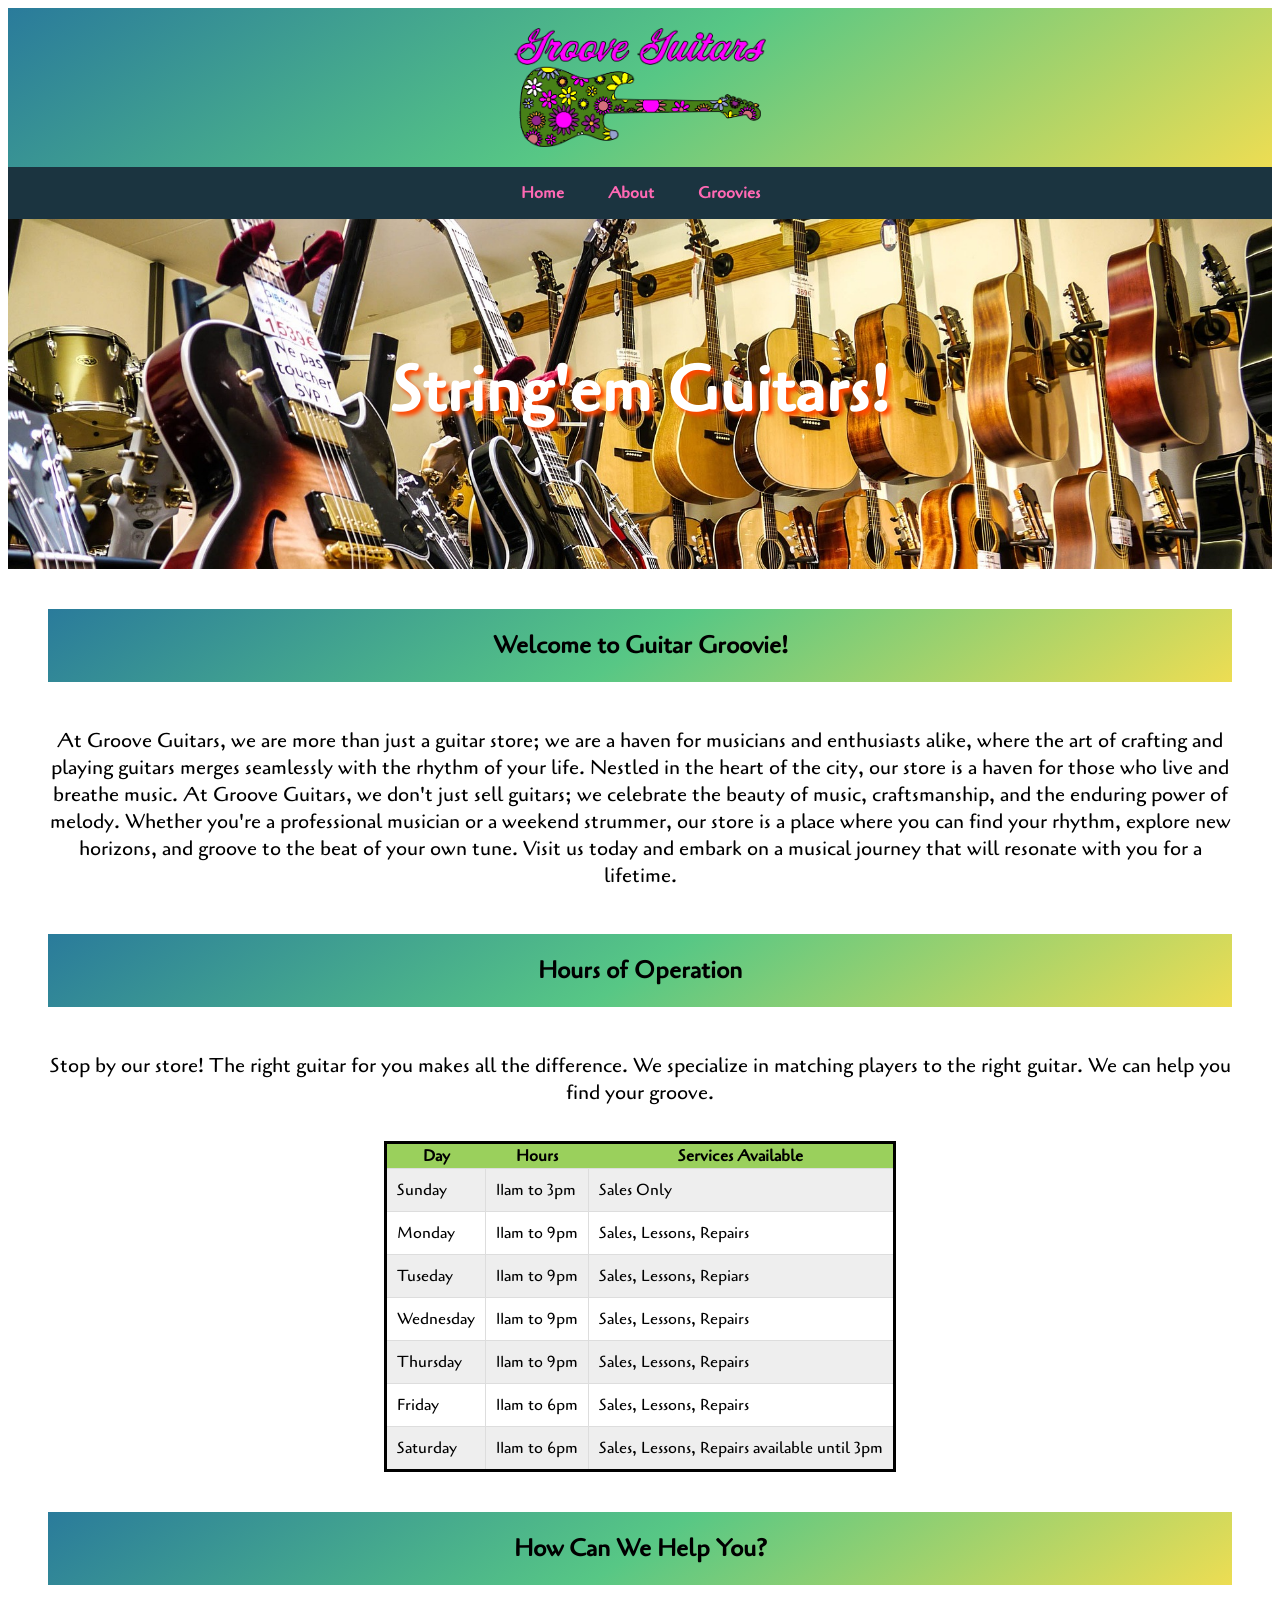
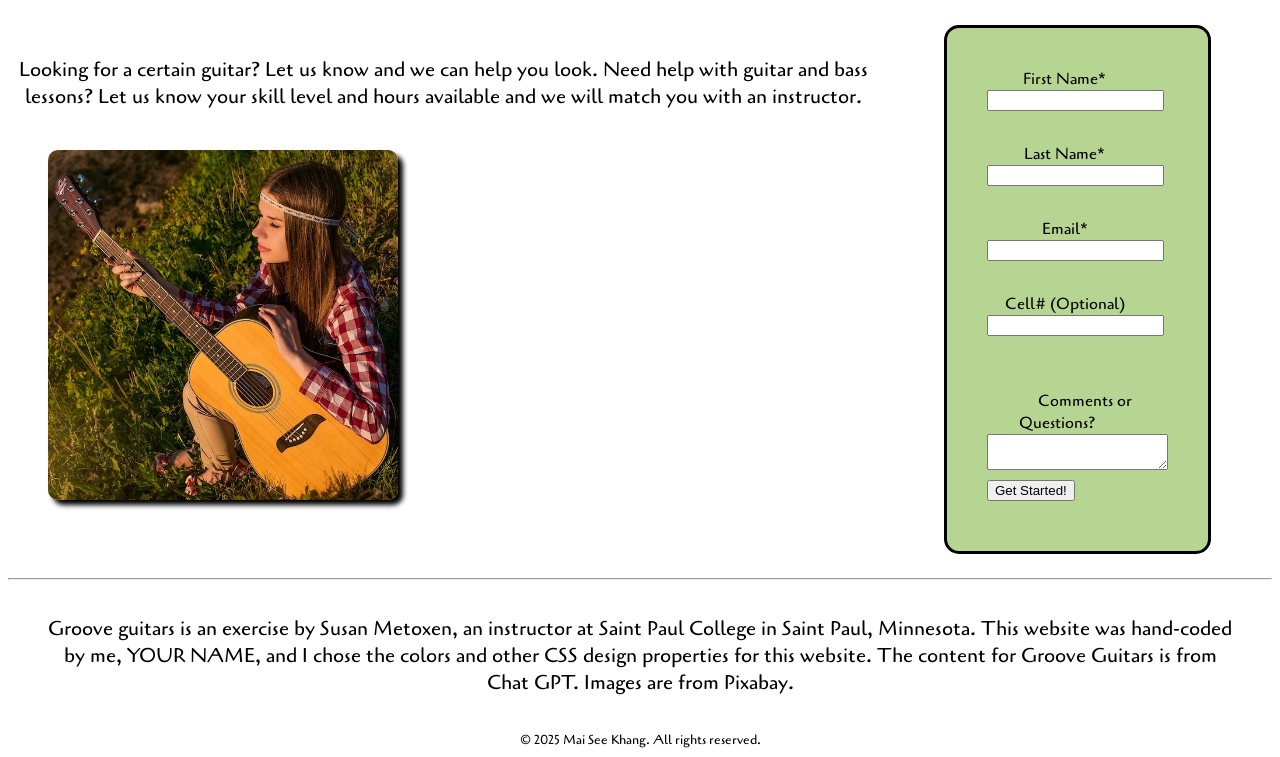
<file: groovie-guitars/index.html>
<DOCTYPE html>
	<html lang="en">
	<head>
		<meta charset="utf-8">
		<meta name="viewport" content="width=device-width, initial-scale=1.0"/>
		<meta name="description" content="Groovie guitars carries the grooviest guitars on the planet! Stop by our store to find your guitar!">
		<title>Groovie Guitars: Home Page</title>
		<link rel="stylesheet" href="style.css">
	</head>

	<header>
		<img src="images/groove-guitars-logo.png" height="269px" width="570px" alt="Groovie logo" class="logo">
	</header>

	<nav>
		<ul>
			<li><a href="index.html">Home</a></li>
			<li><a href="about.html">About</a></li>
			<li><a href="groovies.html">Groovies</a></li>
		</ul>
	</nav>

		<div id="home-hero">
			<h1>String'em Guitars!</h1>
		</div>

	<main>
		<body>
			<h2>Welcome to Guitar Groovie!</h2>
				<p>
					At Groove Guitars, we are more than just a guitar store; we are a haven for musicians and enthusiasts alike, where the art of crafting and playing guitars merges seamlessly with the rhythm of your life. Nestled in the heart of the city, our store is a haven for those who live and breathe music.
				
					At Groove Guitars, we don't just sell guitars; we celebrate the beauty of music, craftsmanship, and the enduring power of melody. Whether you're a professional musician or a weekend strummer, our store is a place where you can find your rhythm, explore new horizons, and groove to the beat of your own tune. Visit us today and embark on a musical journey that will resonate with you for a lifetime.
				</p>
			<h2>Hours of Operation</h2>
				<p>
					Stop by our store! The right guitar for you makes all the difference. We specialize in matching players to the right guitar. We can help you find your groove.
				</p> <!-- table of avaiable hours -->
					<table> 
						<tr>
							<th>Day</th>
							<th>Hours</th>
							<th>Services Available</th>
						</tr>
						<tr>
							<td>Sunday</td>
							<td>11am to 3pm</td>
							<td>Sales Only</td>
						</tr>
						<tr>
							<td>Monday</td>
							<td>11am to 9pm</td>
							<td>Sales, Lessons, Repairs</td>
						</tr>
						<tr>
							<td>Tuseday</td>
							<td>11am to 9pm</td>
							<td>Sales, Lessons, Repiars</td>
						</tr>
						<tr>
							<td>Wednesday</td>
							<td>11am to 9pm</td>
							<td>Sales, Lessons, Repairs</td>
						</tr>
						<tr>
							<td>Thursday</td>
							<td>11am to 9pm</td>
							<td>Sales, Lessons, Repairs</td>
						</tr>
						<tr>
							<td>Friday</td>
							<td>11am to 6pm</td>
							<td>Sales, Lessons, Repairs</td>
						</tr>
						<tr>
							<td>Saturday</td>
							<td>11am to 6pm</td>
							<td>Sales, Lessons, Repairs available until 3pm</td>
						</tr>	
					</table>	
			<h2>How Can We Help You?</h2>
			<div id="image-and-form">
				<div id="groovy-player">
					Looking for a certain guitar? Let us know and we can help you look. Need help with guitar and bass lessons? Let us know your skill level and hours available and we will match you with an instructor.
					<img src="images/groovy-player.jpg" alt="Sitting in the bushes, enjoying the sunset." class="groovy-player">
				</div>
					</p>	
				</p> <!--Submission form -->
				<div id="form">
					<form action="https://webdevstudents.com/portfolio/submit-form.php" method="post">
						<label for="first_name">First Name*</label><br>
						<input type="text" name="first_name" id="first_name"><br>

						<label for="last_name">Last Name*</label><br>
						<input form="text" name="last_name" id="last_name"><br>

						<label for="email">Email*</label><br>
						<input type="email" name="email" id="email"><br>

						<label for="phone">Cell# (Optional)</label><br>
						<input type="tel" name="phone" id="phone"><br><br>

						<label for="comments">Comments or Questions?</label>
						<textarea id="comments" name="comments"></textarea>

						<input type="submit" value="Get Started!">
					</form>
				</div>		
			</div>	
		</body>	
	</main>

	<footer>
		<hr>
		<p>
			Groove guitars is an exercise by Susan Metoxen, an instructor at Saint Paul College in Saint Paul, Minnesota. This website was hand-coded by me, YOUR NAME, and I chose the colors and other CSS design properties for this website. The content for Groove Guitars is from Chat GPT. Images are from Pixabay.
		</p>
			<small>&copy; 2025 Mai See Khang. All rights reserved.</small>
	</footer>
</file>
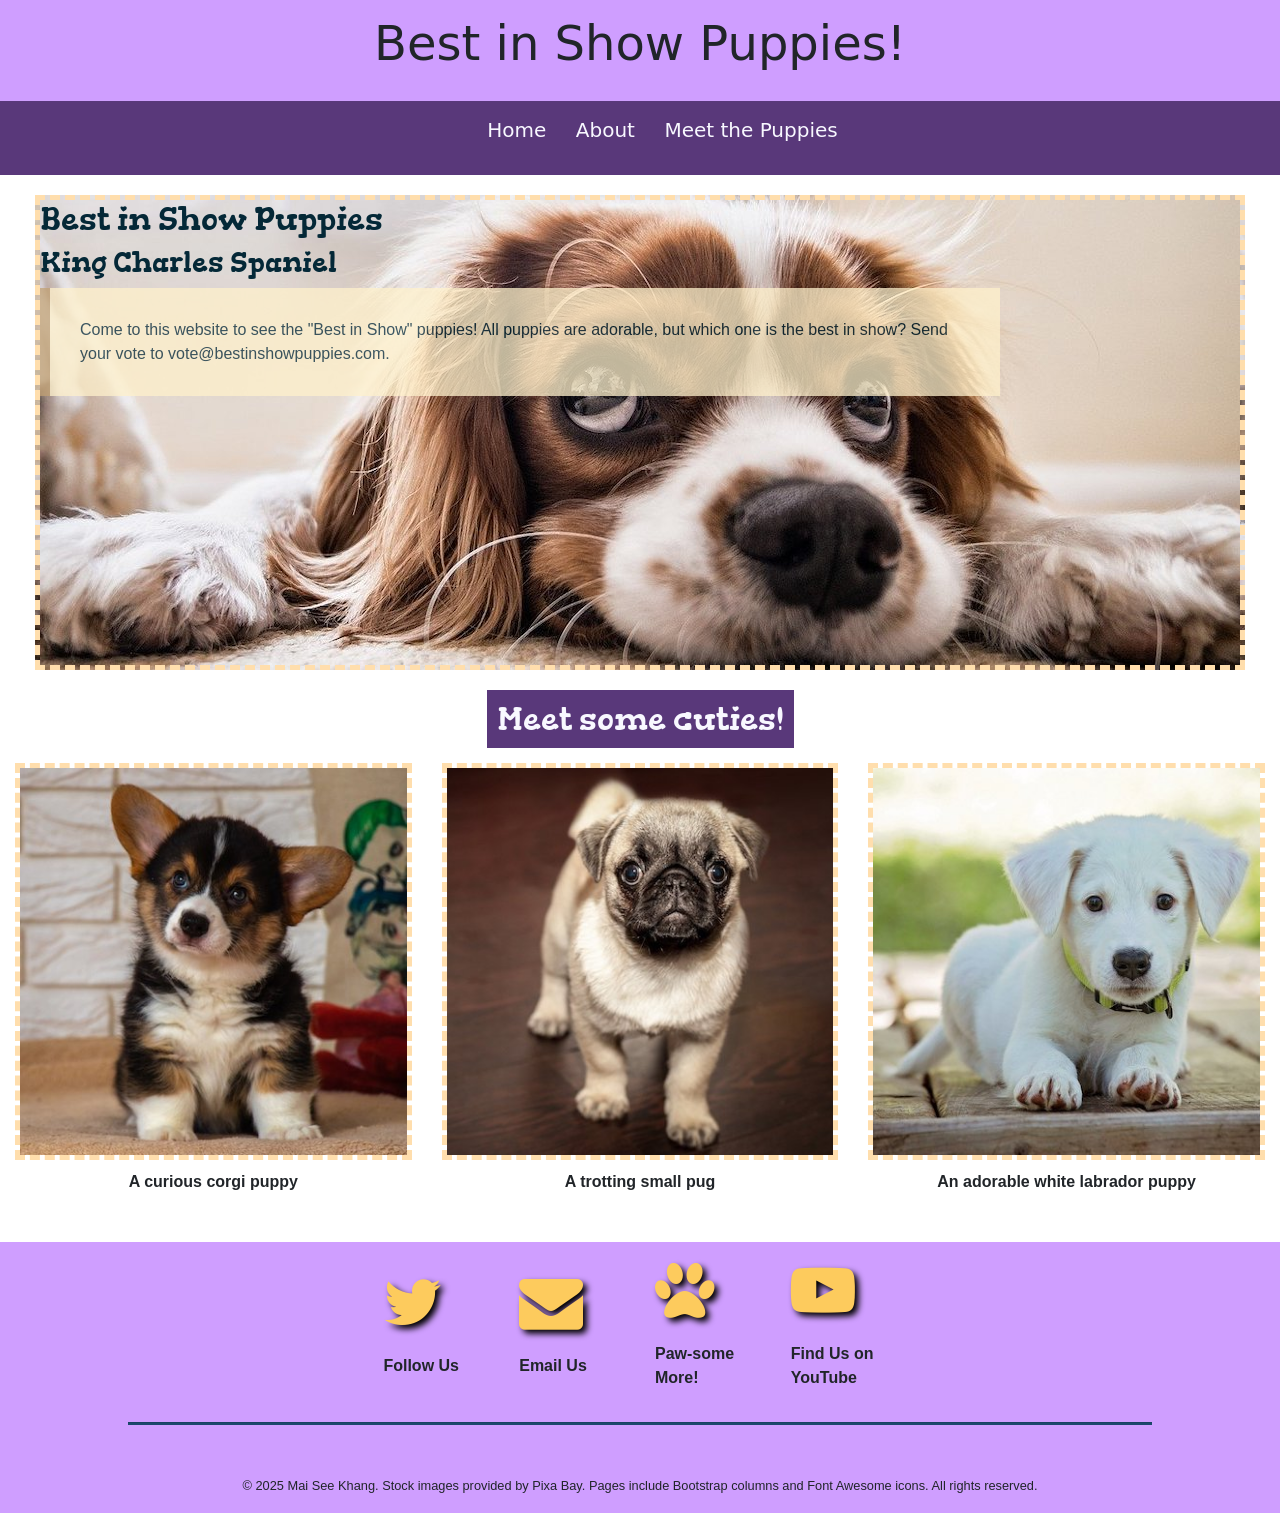
<file: puppies/index.html>
<!DOCTYPE html>
	<html lang="en">
	<head>
		<meta charset="utf-8">
		<meta name="viewport" content="width=device-width, initial-scale=1.0"/>
		<title>Best in The Show Puppies!</title>
		<meta name="description" content="The home page to Mai's portfolio website.">
		<link rel="stylesheet" href="style.css">
		<link rel="stylesheet" href="https://maxcdn.bootstrapcdn.com/bootstrap/4.5.2/css/bootstrap.min.css">
		<link rel="stylesheet" href="https://cdnjs.cloudflare.com/ajax/libs/font-awesome/4.7.0/css/font-awesome.min.css">
	</head>
		
		<body>
	<header>
		<h1>Best in Show Puppies!</h1>
	</header>

		<nav>
			<ul>
				<li><a href="index.html">Home</a></li>
				<li><a href="about.html">About</a></li>
				<li><a href="meet-puppies.html">Meet the Puppies</a></li>
			</ul>	
		</nav>	

		<main>
				<div class="container-fluid">
					<div class="row">
						<div class="col-sm-12">	

							<div class="home-hero">
								<div class="king-text">
									<h2>Best in Show Puppies</h2>
									<h3>King Charles Spaniel</h3>
								</div>	

								<blockquote>
									Come to this website to see the "Best in Show" puppies! 
									All puppies are adorable, but which one is the best in show? Send your vote to vote@bestinshowpuppies.com.
								</blockquote>	
							</div>
						</div>
					</div>
				</div>				
						<div class="meb-header">	
							<h2 class="meet-dog-breeds">Meet some cuties!</h2>
						</div>	

				<div class="container-fluid">
					<div class="row justify-content-center">
						<div class="col-sm-4 text-center">
							<img src="images/corgi.jpg" height="400" width="400" alt="A curious little corgi puppy." class="img-fluid">
							<p>A curious corgi puppy</p>
						</div>
						<div class="col-sm-4 text-center">	
							<img src="images/pug.jpg" height="400" width="400" alt="Tiny pug puppy, troting in front of the camera." class="img-fluid">
							<p>A trotting small pug</p>
						</div>
						<div class="col-sm-4 text-center">	
							<img src="images/white-puppy.jpg" height="400" width="400" alt="A white labrador retriever laying down." class="img-fluid">
							<p>An adorable white labrador puppy</p>
						</div>
		</main>

				<footer>		
					<div class="container-fluid"> 
						<div class="row">
							<div class="col-sm-3">
								<i class="fa fa-twitter" aria-hidden="true"style="font-size: 4em;"></i>
								<p>Follow Us</p>
							</div>	

							<div class="col-sm-3">
								<i class="fa fa-envelope" aria-hidden="true"style="font-size: 4em;"></i>
								<p>Email Us</p>
							</div>

							<div class="col-sm-3">
								<i class="fa fa-paw" aria-hidden="true" style="font-size: 4em;"></i>
								<p>Paw-some More!</p>
							</div>

							<div class="col-sm-3">
								<i class="fa fa-youtube-play" aria-hidden="true" style="font-size: 4em;"></i>
								<p>Find Us on YouTube</p>
							</div>	
						</div>
					</div>

					<div class="footer-line">
						<hr>
					</div>	
						<div class="copyright-custom">	
							<small>&copy; 2025 Mai See Khang. Stock images provided by Pixa Bay. Pages include Bootstrap columns and Font Awesome icons. All rights reserved.</small>
						</div>		

				</footer>
			</body>
		</html>
</file>
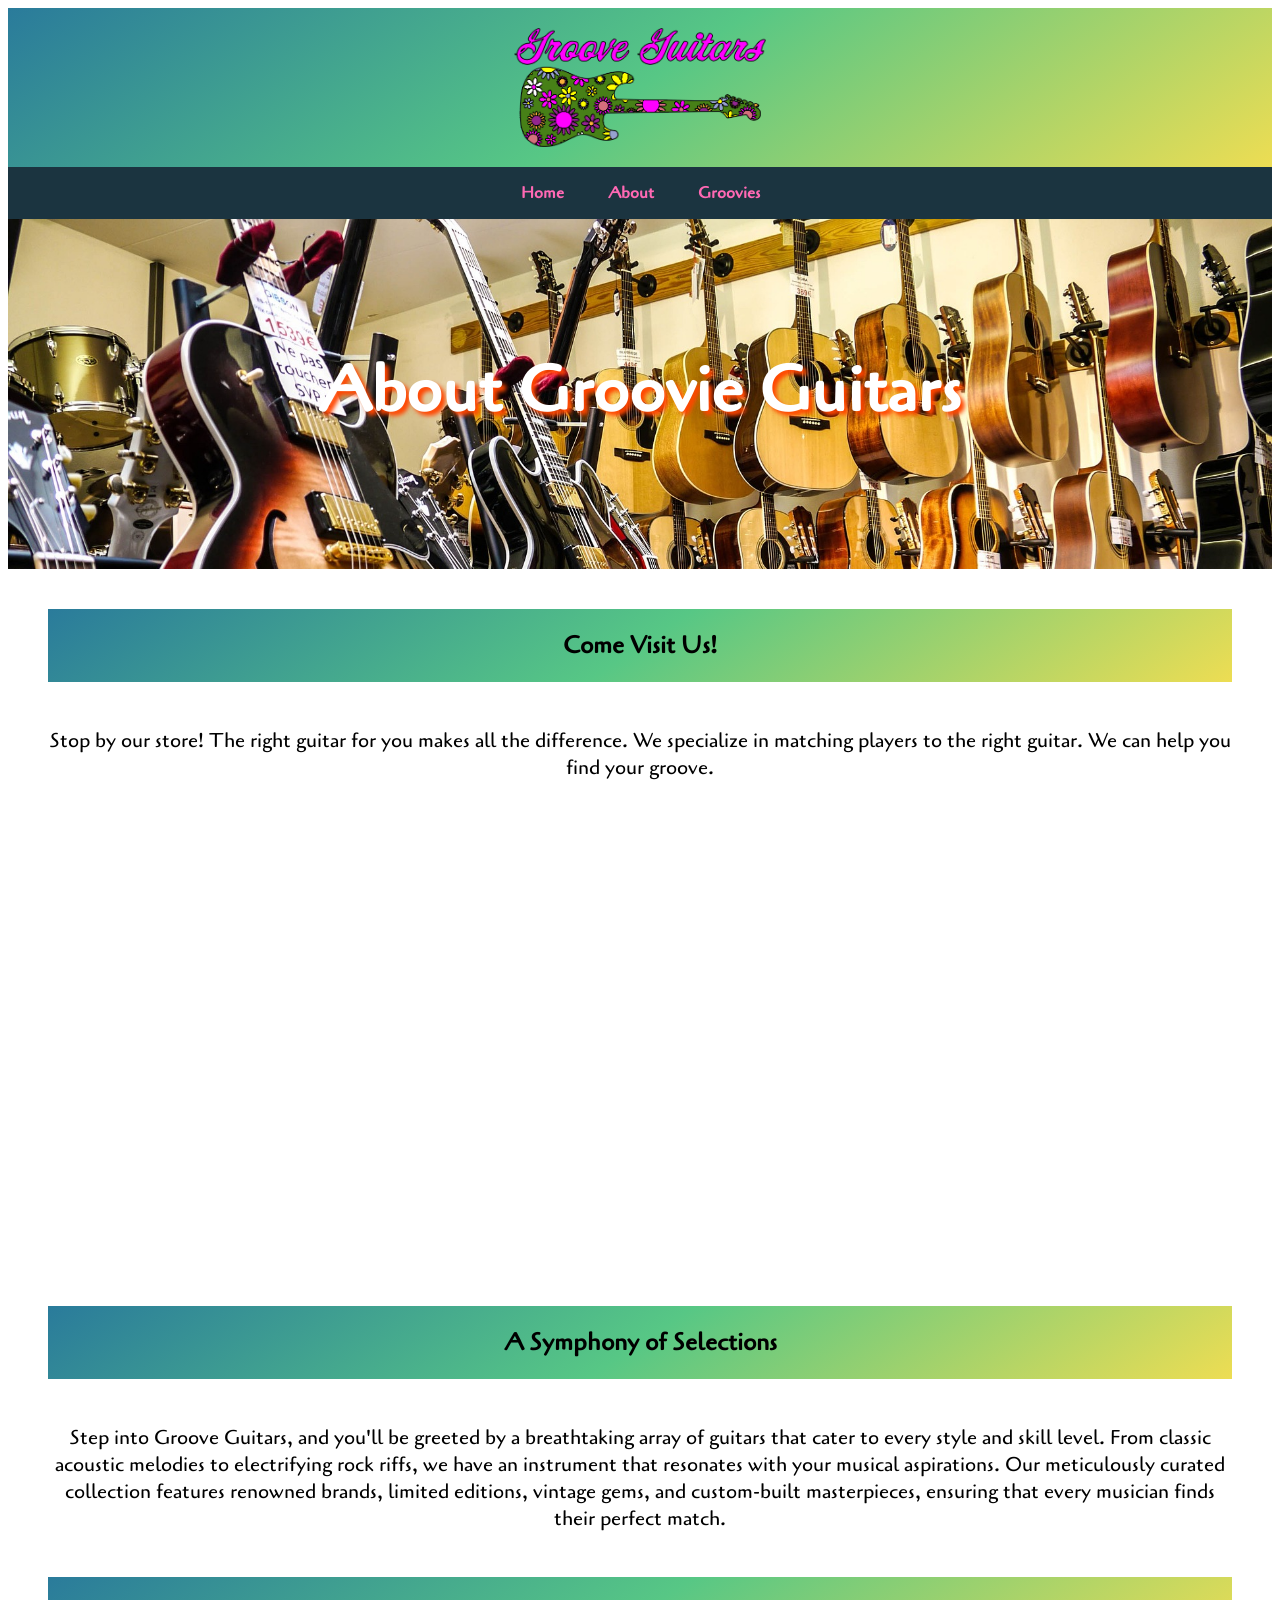
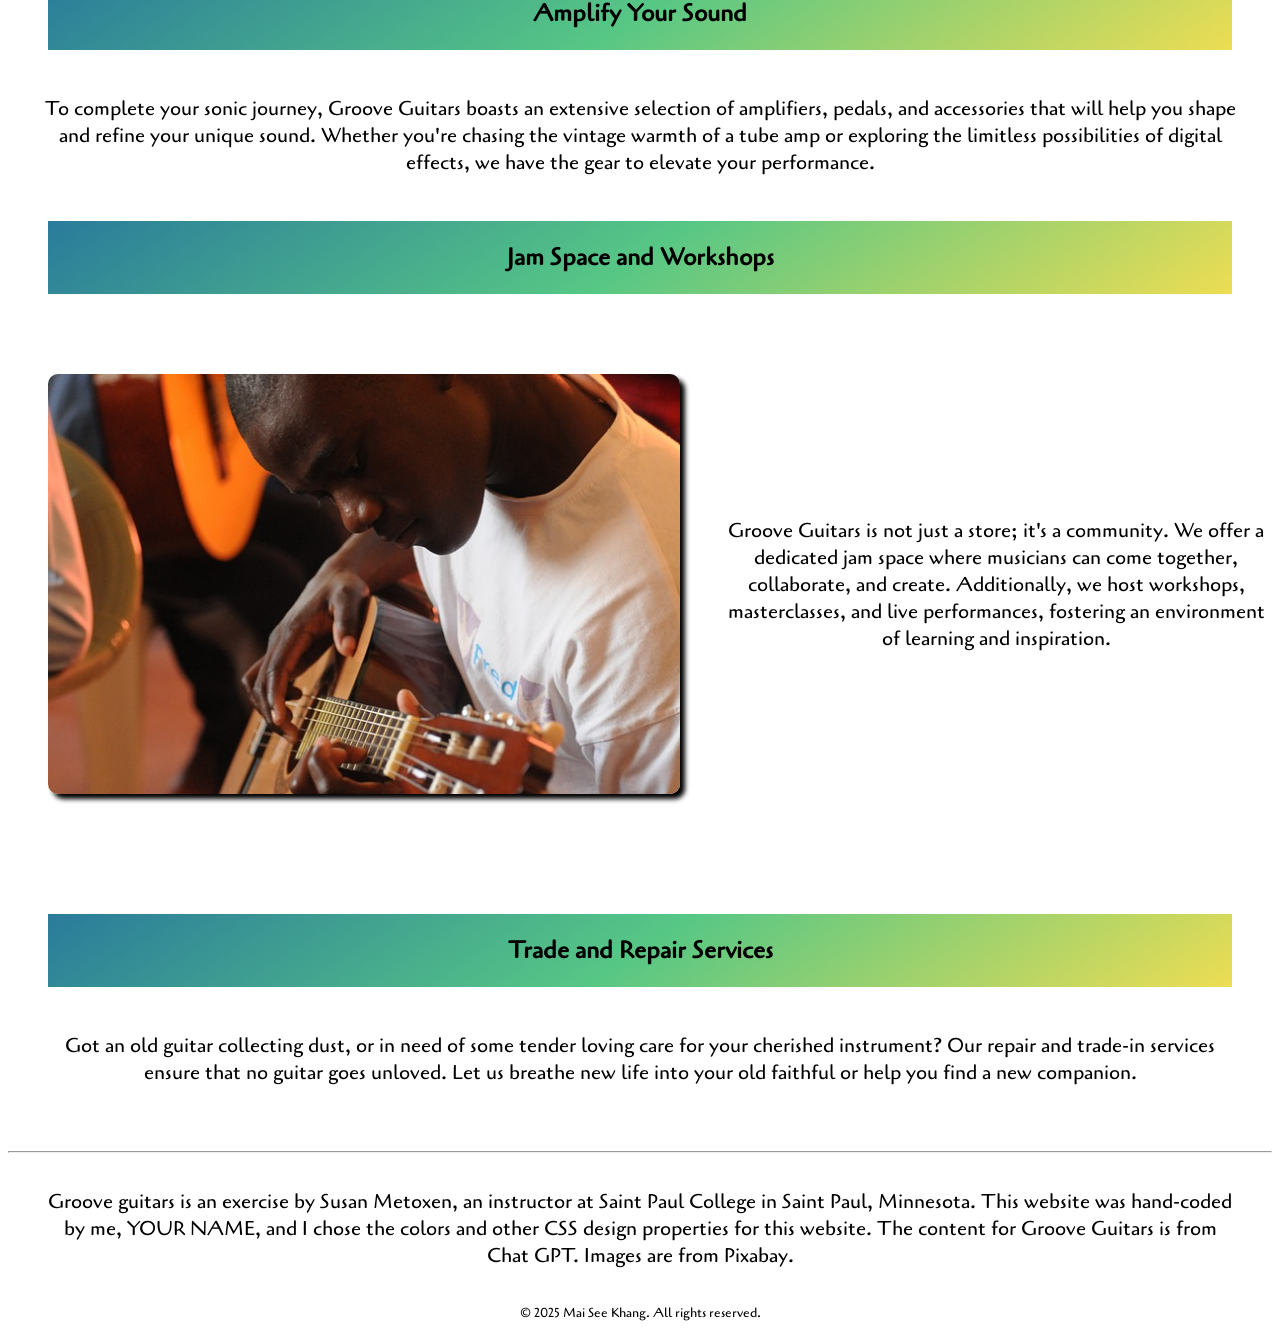
<file: groovie-guitars/about.html>
<DOCTYPE html>
	<html lang="en">
	<head>
		<meta charset="utf-8">
		<meta name="viewport" content="width=device-width, initial-scale=1.0"/>
		<meta name="description" content="Groovie guitars carries the grooviest guitars on the planet! Stop by our store to find your guitar!">
		<title>Groovie Guitars: Home Page</title>
		<link rel="stylesheet" href="style.css">
	</head>

	<header>
		<img src="images/groove-guitars-logo.png" height="269px" width="570px" alt="Groovie logo" class="logo">
	</header>

	<nav>
		<ul>
			<li><a href="index.html">Home</a></li>
			<li><a href="about.html">About</a></li>
			<li><a href="groovies.html">Groovies</a></li>
		</ul>
	</nav>

		<div id="home-hero">
			<h1>About Groovie Guitars</h1>
		</div>

	<main>
		<body>
			<h2>Come Visit Us!</h2>
				<p>
					Stop by our store! The right guitar for you makes all the difference. We specialize in matching players to the right guitar. We can help you find your groove.
				</p>

			<iframe src="https://www.google.com/maps/embed?pb=!1m18!1m12!1m3!1d2820.1818224122353!2d-93.02240502333166!3d45.02123436288452!2m3!1f0!2f0!3f0!3m2!1i1024!2i768!4f13.1!3m3!1m2!1s0x52b2d3e4136a54dd%3A0x8e8633046f8ad2f1!2sCLAW%20LAND!5e0!3m2!1sen!2sus!4v1745114066070!5m2!1sen!2sus" width="600" height="450" style="border:0;" allowfullscreen="" loading="lazy" referrerpolicy="no-referrer-when-downgrade"></iframe>
				
			<h2>A Symphony of Selections</h2>
				<p>
					Step into Groove Guitars, and you'll be greeted by a breathtaking array of guitars that cater to every style and skill level. From classic acoustic melodies to electrifying rock riffs, we have an instrument that resonates with your musical aspirations. Our meticulously curated collection features renowned brands, limited editions, vintage gems, and custom-built masterpieces, ensuring that every musician finds their perfect match.
				</p>
			<h2>Amplify Your Sound</h2>
				<p>
					To complete your sonic journey, Groove Guitars boasts an extensive selection of amplifiers, pedals, and accessories that will help you shape and refine your unique sound. Whether you're chasing the vintage warmth of a tube amp or exploring the limitless possibilities of digital effects, we have the gear to elevate your performance.
				</p>
			<h2>Jam Space and Workshops</h2>
					<div id="lessons">	
						<img src="images/guitar-lessons.jpg" alt="Example of guitar lessons" class="lessons">
					Groove Guitars is not just a store; it's a community. We offer a dedicated jam space where musicians can come together, collaborate, and create. Additionally, we host workshops, masterclasses, and live performances, fostering an environment of learning and inspiration.
					</div>	
				</p>
			<h2>Trade and Repair Services</h2>
				<p>
					Got an old guitar collecting dust, or in need of some tender loving care for your cherished instrument? Our repair and trade-in services ensure that no guitar goes unloved. Let us breathe new life into your old faithful or help you find a new companion.
				</p>
					<br>
		</body>	
	</main>

	<footer>
		<hr>
		<p>
			Groove guitars is an exercise by Susan Metoxen, an instructor at Saint Paul College in Saint Paul, Minnesota. This website was hand-coded by me, YOUR NAME, and I chose the colors and other CSS design properties for this website. The content for Groove Guitars is from Chat GPT. Images are from Pixabay.
		</p>
			<small>&copy; 2025 Mai See Khang. All rights reserved.</small>
	</footer>
</file>
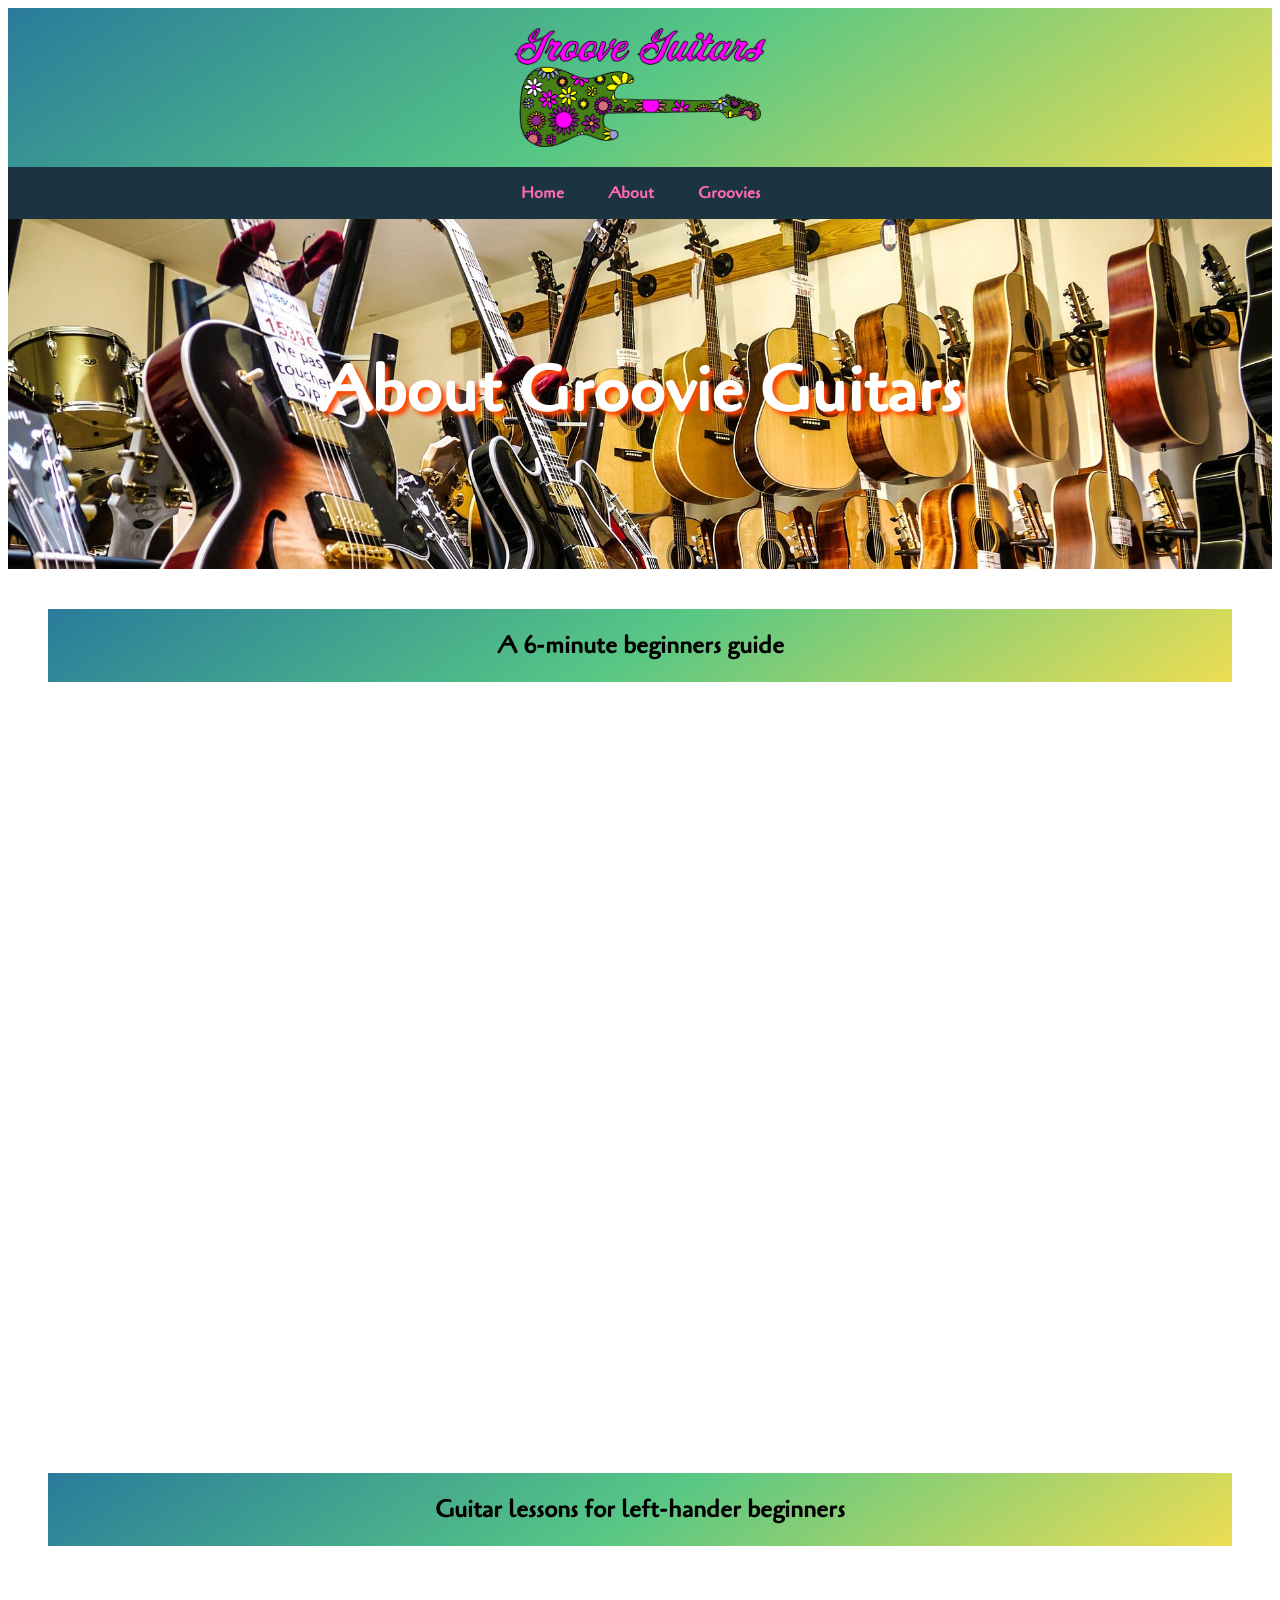
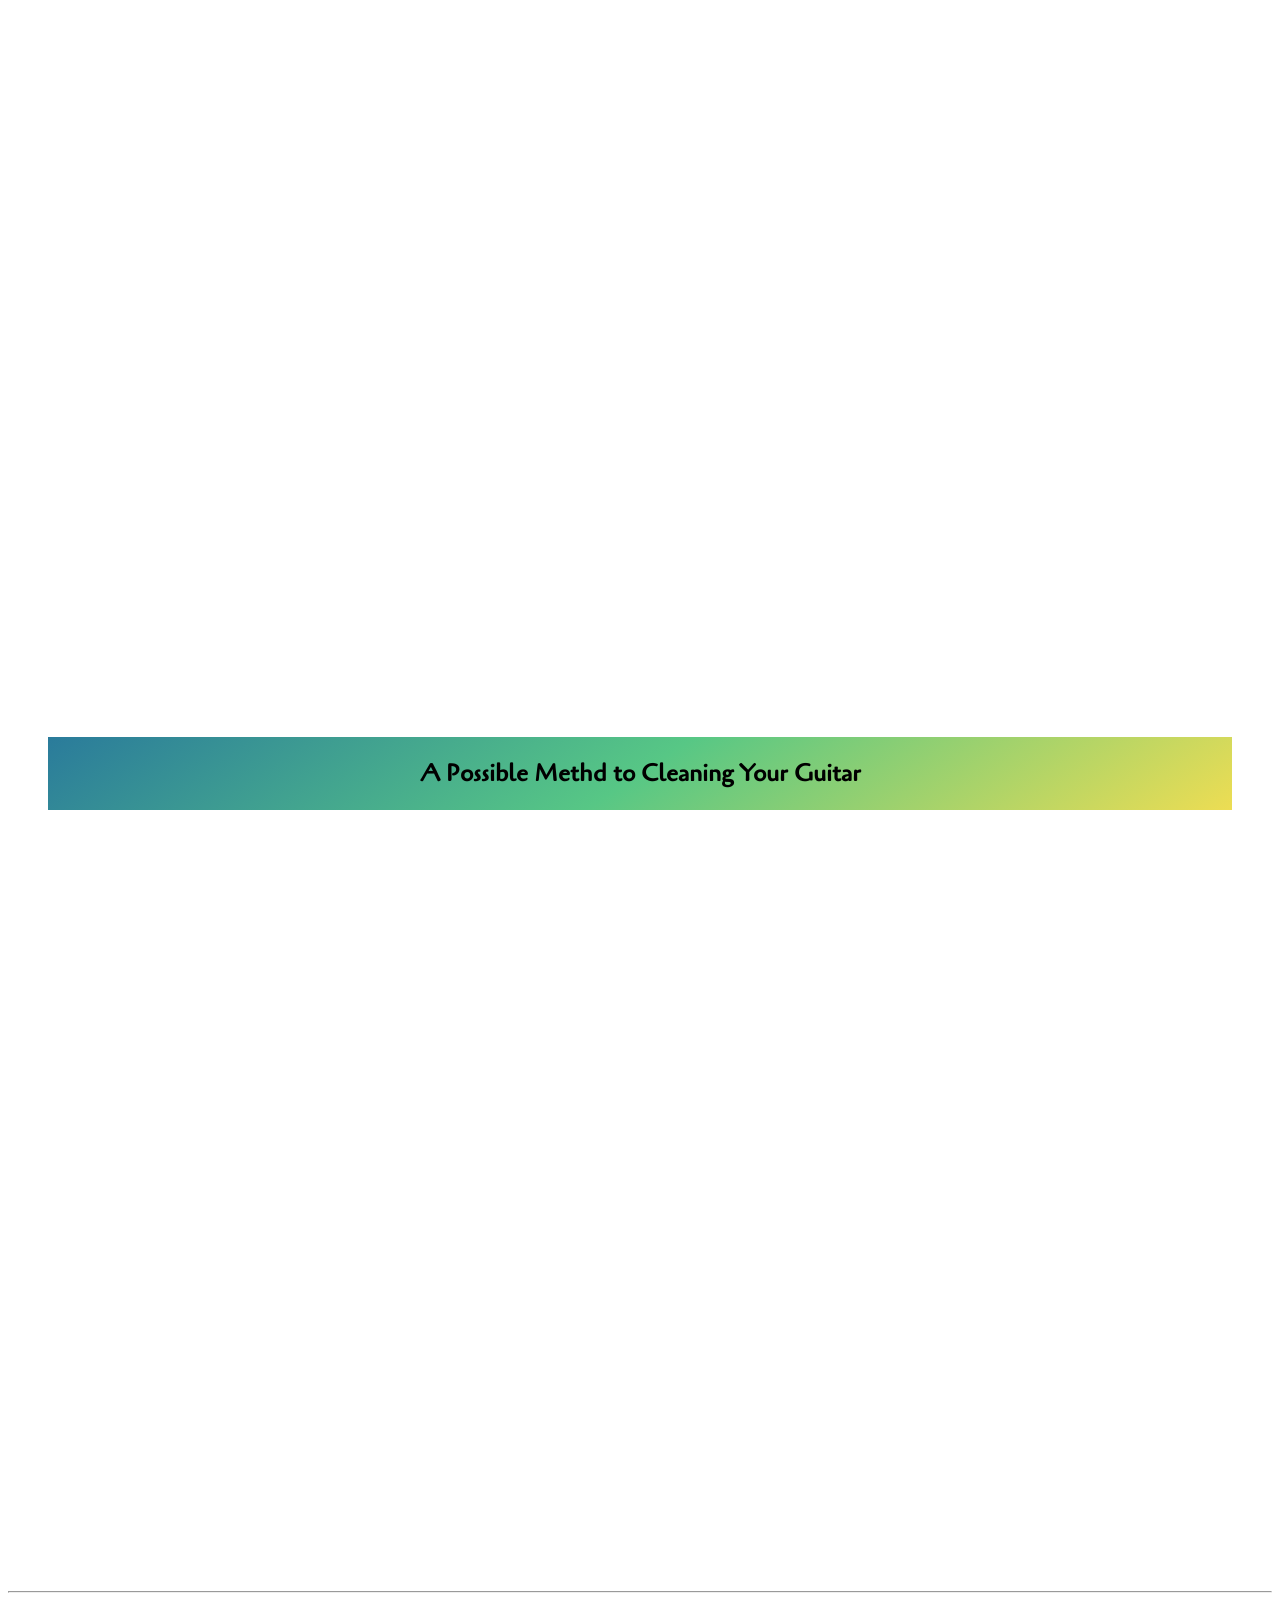
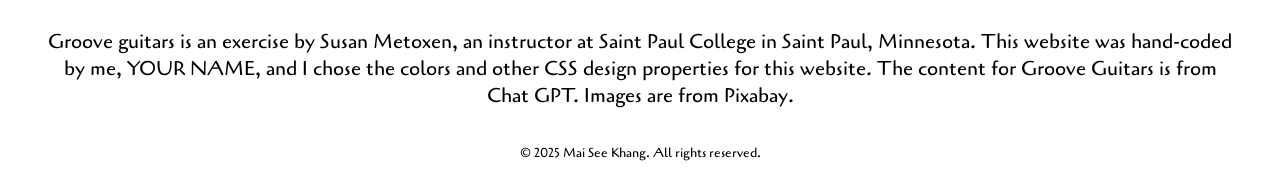
<file: groovie-guitars/groovies.html>
<DOCTYPE html>
	<html lang="en">
	<head>
		<meta charset="utf-8">
		<meta name="viewport" content="width=device-width, initial-scale=1.0"/>
		<meta name="description" content="Groovie guitars carries the grooviest guitars on the planet! Stop by our store to find your guitar!">
		<title>Groovie Guitars: Home Page</title>
		<link rel="stylesheet" href="style.css">
	</head>

	<header>
		<img src="images/groove-guitars-logo.png" height="269px" width="570px" alt="Groovie logo" class="logo">
	</header>

	<nav>
		<ul>
			<li><a href="index.html">Home</a></li>
			<li><a href="about.html">About</a></li>
			<li><a href="groovies.html">Groovies</a></li>
		</ul>
	</nav>

		<div id="home-hero">
			<h1>About Groovie Guitars</h1>
		</div>

	<main>
		<body>
			<h2>A 6-minute beginners guide</h2>
				<div class="video-container">
  					<iframe width="560" height="315" src="https://www.youtube.com/embed/-X84GG06g-c?si=eGWVMqutOH0mODcj" title="YouTube video player" frameborder="0" allow="accelerometer; autoplay; clipboard-write; encrypted-media; gyroscope; picture-in-picture; web-share" referrerpolicy="strict-origin-when-cross-origin" allowfullscreen></iframe>
				</div>

			<h2>Guitar lessons for left-hander beginners</h2>
				<div class="video-container">
					<iframe width="560" height="315" src="https://www.youtube.com/embed/LNS_m2IosVY?si=uSHyddRr2qbBqQGs" title="YouTube video player" frameborder="0" allow="accelerometer; autoplay; clipboard-write; encrypted-media; gyroscope; picture-in-picture; web-share" referrerpolicy="strict-origin-when-cross-origin" allowfullscreen></iframe>
				</div>	

			<h2>A Possible Methd to Cleaning Your Guitar</h2>
				<div class="video-container">
					<iframe width="560" height="315" src="https://www.youtube.com/embed/PI2-I46-P7k?si=lUFjkDsVoBTi_C5h" title="YouTube video player" frameborder="0" allow="accelerometer; autoplay; clipboard-write; encrypted-media; gyroscope; picture-in-picture; web-share" referrerpolicy="strict-origin-when-cross-origin" allowfullscreen></iframe>
				</div>
					<br>
		</body>	
	</main>

	<footer>
		<hr>
		<p>
			Groove guitars is an exercise by Susan Metoxen, an instructor at Saint Paul College in Saint Paul, Minnesota. This website was hand-coded by me, YOUR NAME, and I chose the colors and other CSS design properties for this website. The content for Groove Guitars is from Chat GPT. Images are from Pixabay.
		</p>
			<small>&copy; 2025 Mai See Khang. All rights reserved.</small>
	</footer>
</file>
<file: groovie-guitars/style.css>
/* font customization */
@import url('https://fonts.googleapis.com/css2?family=Cagliostro&family=Hepta+Slab:wght@1..900&display=swap');
body{
  font-family: "Cagliostro", sans-serif;
  font-weight: 400;
  font-style: normal;
  display: block;
  text-align: center;
}
p{
	font-size: 20px;
	margin: 30px;
	padding: 5px;
}
h2{
	background: #2A7B9B;
	background: linear-gradient(146deg, rgba(42, 123, 155, 1) 0%, rgba(87, 199, 133, 1) 50%, rgba(237, 221, 83, 1) 100%);
	box-sizing: border-box;
	padding: 20px;
	margin: 40px;
}
/* Navigation customization */
nav{
    font-weight: bold;
    text-align: center;
    line-height: 200%;
    background-color: #1B3440;
  }
nav ul{
	list-style-type: none;
	margin: 0;
  	padding: 10px;
}
nav a{
	text-decoration: none;
}
nav li{
	display: inline;
	margin-right: 20px;
	margin-left: 20px;
}
nav a:link{
	color: hotpink;
}
nav a:hover{
	color: Green;
}
nav a:visited{
	color: white;
}
nav a:active{
	color: black;
}

/* logo */
.logo{
	max-width: 20%;
	height: auto;
	display: block;
	margin: 0 auto;
	padding: 20px;
}
/* Home hero customization */
#home-hero{
	background-image: url(images/guitars.jpg);
	height: 350px;
	background-size: cover;
	background-repeat: no-repeat;
}
#home-hero h1{
	text-align: center;
	color: white;
	text-shadow: 4px 4px 4px orangered;
	margin: 0;
	padding: 2em;
	font-size: 4em;
}
/* header banner gradient */
header{
	background: #2A7B9B;
	background: linear-gradient(146deg, rgba(42, 123, 155, 1) 0%, rgba(87, 199, 133, 1) 50%, rgba(237, 221, 83, 1) 100%);
	width: inherit;
}

/* table customization */
table{
	border-collapse: collapse;
	margin: 0 auto;
	border: 3px solid black;
}
tr:nth-child(even){
	background-color: #eeeeee;
}
th{
	background-color: #9AD05C;
}
td{
	border: 1px solid #dddddd;
	padding: 10px;
}

/* submission customization */
form{
	border: solid black;
	border-radius: 15px;
	width: 340px;
	background-color: #B6D592;
	margin-right: 10px;
	padding: 40px;
}
#form{
	margin-right: 10%;
	width: 10%;
	display: flex;
	flex-direction: row;
	justify-content: center;
}

label{
	width: 4em;
	padding-right: 1em;
	padding: 1em;
	margin-right: 25px;
}
input, textarea{
	margin-bottom: 10px;
	display: block;
	text-align: left;
}
input[type=sumbit]{
	display: block;
	background-color: lightgray;
}

#image-and-form{
	display: flex;
	align-items: center;
	justify-content: space-between;
}

/* images, id or class */
.groovy-player{
	float: left;
	border-radius: 10px;
	box-shadow: 5px 5px 5px black;
	max-width: 350px;
	padding: 0;
	margin: 40px;
}
#groovy-player{
	display: flex;
	justify-content: left;
	overflow: hidden;
	display: block;
	font-size: 20px;

}
.lessons{
	float: left;
	border-radius: 10px;
	box-shadow: 5px 5px 5px black;
	max-width: 50%;
	padding: 0;
	margin: 40px;
}
#lessons{
	display: flex;
	justify-content: right;
	overflow: hidden;
	display: block;
	font-size: 20px;
	align-items: center;
	display: flex;
}

/* video container */
.video-container {
    overflow: hidden;
    position: relative;
    width:100%;
}
.video-container::after {
    padding-top: 56.25%;
    display: block;
    content: '';
}
.video-container iframe {
    position: absolute;
    top: 0;
    left: 0;
    width: 100%;
    height: 100%;
}
</file>
<file: puppies/style.css>
@import url('https://fonts.googleapis.com/css2?family=Cagliostro&family=Chewy&family=Gorditas:wght@400;700&family=Hepta+Slab:wght@1..900&display=swap');

/* main customization */
main{
	width: 100%;
  display: flex;
  justify-content: center;
  align-items: center;
}

/* col-sm-# */
.container-fluid{
	display: flex;
  justify-content: center;
  align-items: center; 
}
.row {
 display: flex;
  justify-content: center;
  align-items: center; 
  flex-wrap: nowrap; 

}
.col-sm-4 img{
	display: block;
	margin: auto;
	border: dashed navajowhite 5px;
}

/* home hero imgage or Spaniel img */
.home-hero{
	background-image: url(images/header.jpg);
	height: 475px;
	background-size: cover;
	background-position: center;
	color: #042837;
	margin: 20px;
	border: dashed navajowhite 5px;
} 

/* block quote */
blockquote{
	opacity: 75%;
	background-color: #fff1cc;
	border-left: 10px solid #c2a275;
	padding: 30px;
	margin: 20px;
	width: 80%;
}
.b-quote{
	text-align: center;
}

/* text */
p{
	padding-top: 10px;
	font-weight: bold;
}

/* fa icons */
.fa {
	color: #fdcb5d;
  font-size: 36px;
  margin-bottom: 10px;
  text-shadow: 4px 4px 6px black;
} 

/* footer customization */
footer{
	background-color: #cf9eff;
	padding-bottom: 1em;
	padding-top: 1em;
	margin-top: 2em;
}
.copyright-custom{
	text-align: center;
	padding-top: 3em;
}
.footer-line{
	border: none;
  height: 3px; 
  background-color: #1c486d;
  width: 80%; 
  margin: 0 auto;
}

/* header */
header h1{
	padding-top: 15px;
	padding-bottom: 15px;
	 font-family: "Chewy", system-ui;
  font-weight: 400;
  font-style: normal;
  font-size: 3em
}
header{
	background-color: #cf9eff;
	padding-bottom: 5px;
	text-align: center;
}

/* header customizations */
.king-text{
	text-align: left;
  font-family: "Gorditas", serif;
  font-weight: 400;
  font-style: normal;
}
.meet-dog-breeds{
	text-align: center;
	padding: 10px;
	margin-bottom: 15px;
				/* wrapping background to text */
	display: inline-block;	
				/* h2 background and text color */
	background-color: #59387a;
	color: ghostwhite; 
				/* font for h2 */
	font-family: "Gorditas", serif;
  font-weight: 400;
  font-style: normal;
  			/* centering h2 to page */
   width: fit-content;
   margin: 0 auto;
} 
.meb-header{
		display: flex;
		justify-items: center;
		align-items: center;

		margin-bottom: 15px;
}
/* nav cusomtization */
nav{
	padding: 4px;
	margin: 0;
	background-color: #59387a;
}
nav ul{
	text-align: center;
}
nav li{
	display: inline-block;
	padding: 10px;
}
nav a{
	color: ghostwhite;
	margin-left: 5px;
	font-weight: bold;
		 font-family: "Chewy", system-ui;
  font-weight: 400;
  font-style: normal;
  font-size: 20px;
}
</file>
